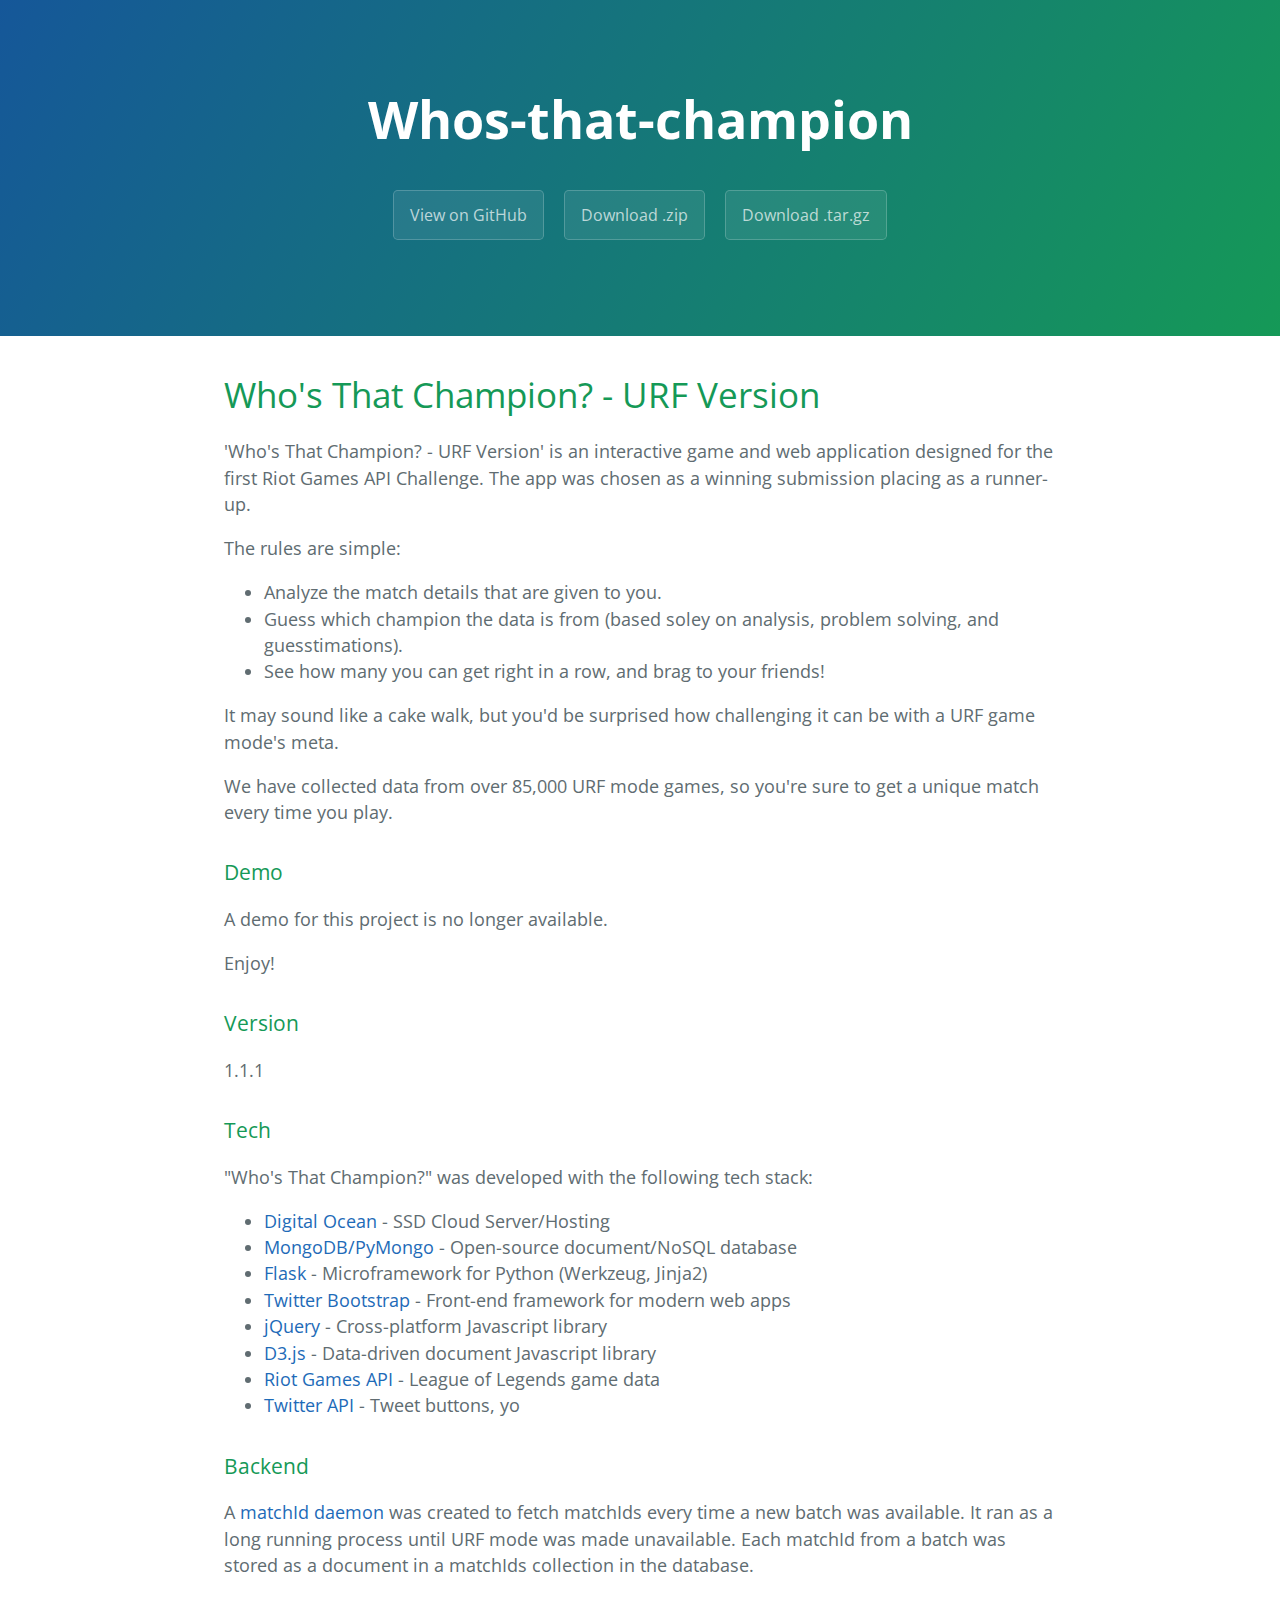
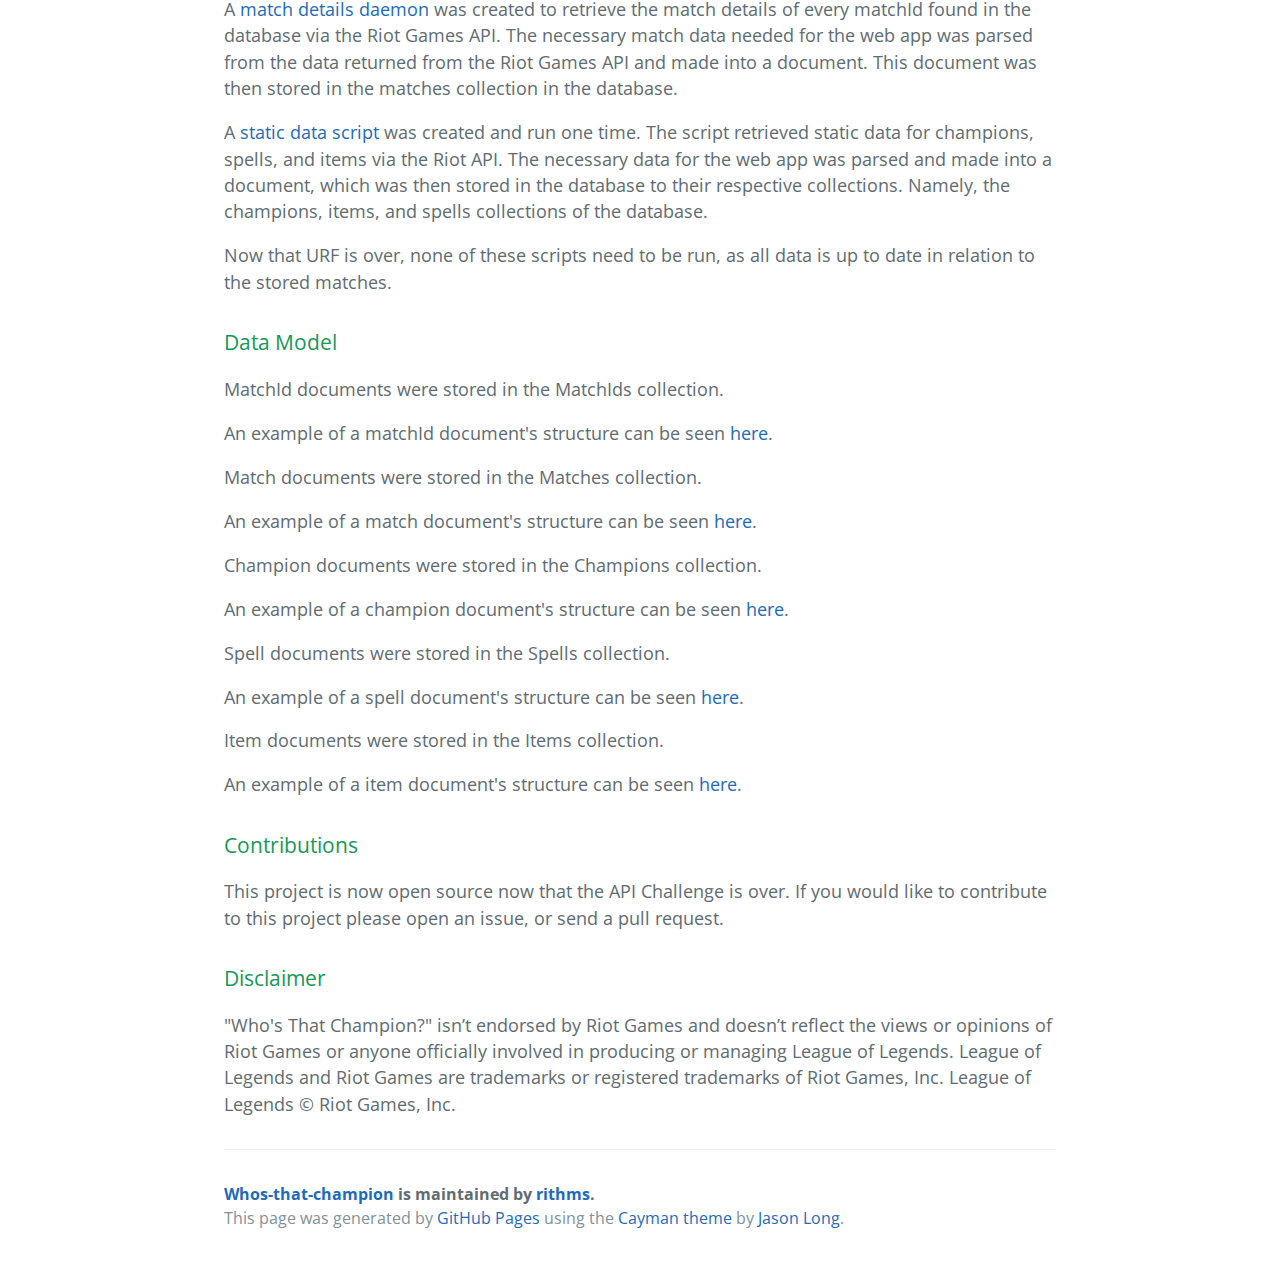
<file: index.html>
<!DOCTYPE html>
<html lang="en-us">
  <head>
    <meta charset="UTF-8">
    <title>Whos-that-champion by rithms</title>
    <meta name="viewport" content="width=device-width, initial-scale=1">
    <link rel="stylesheet" type="text/css" href="stylesheets/normalize.css" media="screen">
    <link href='https://fonts.googleapis.com/css?family=Open+Sans:400,700' rel='stylesheet' type='text/css'>
    <link rel="stylesheet" type="text/css" href="stylesheets/stylesheet.css" media="screen">
    <link rel="stylesheet" type="text/css" href="stylesheets/github-light.css" media="screen">
  </head>
  <body>
    <section class="page-header">
      <h1 class="project-name">Whos-that-champion</h1>
      <h2 class="project-tagline"></h2>
      <a href="https://github.com/rithms/whos-that-champion" class="btn">View on GitHub</a>
      <a href="https://github.com/rithms/whos-that-champion/zipball/master" class="btn">Download .zip</a>
      <a href="https://github.com/rithms/whos-that-champion/tarball/master" class="btn">Download .tar.gz</a>
    </section>

    <section class="main-content">
      <h1>
<a id="whos-that-champion---urf-version" class="anchor" href="#whos-that-champion---urf-version" aria-hidden="true"><span aria-hidden="true" class="octicon octicon-link"></span></a>Who's That Champion? - URF Version</h1>

<p>'Who's That Champion? - URF Version' is an interactive game and web application designed for the first Riot Games API Challenge.
The app was chosen as a winning submission placing as a runner-up.</p>

<p>The rules are simple:</p>

<ul>
<li>Analyze the match details that are given to you.</li>
<li>Guess which champion the data is from (based soley on analysis, problem solving, and guesstimations).</li>
<li>See how many you can get right in a row, and brag to your friends!</li>
</ul>

<p>It may sound like a cake walk, but you'd be surprised how challenging it can be with a URF game mode's meta.</p>

<p>We have collected data from over 85,000 URF mode games, so you're sure to get a unique match every time you play.</p>

<h3>
<a id="demo" class="anchor" href="#demo" aria-hidden="true"><span aria-hidden="true" class="octicon octicon-link"></span></a>Demo</h3>

<p>A demo for this project is no longer available.</p>

<p>Enjoy!</p>

<h3>
<a id="version" class="anchor" href="#version" aria-hidden="true"><span aria-hidden="true" class="octicon octicon-link"></span></a>Version</h3>

<p>1.1.1</p>

<h3>
<a id="tech" class="anchor" href="#tech" aria-hidden="true"><span aria-hidden="true" class="octicon octicon-link"></span></a>Tech</h3>

<p>"Who's That Champion?" was developed with the following tech stack:</p>

<ul>
<li>
<a href="https://www.digitalocean.com/?refcode=487c619b6f74">Digital Ocean</a> - SSD Cloud Server/Hosting</li>
<li>
<a href="https://api.mongodb.org/python/current/">MongoDB/PyMongo</a> - Open-source document/NoSQL database </li>
<li>
<a href="http://flask.pocoo.org/">Flask</a> - Microframework for Python (Werkzeug, Jinja2)</li>
<li>
<a href="http://getbootstrap.com/">Twitter Bootstrap</a> - Front-end framework for modern web apps</li>
<li>
<a href="https://jquery.com/">jQuery</a> - Cross-platform Javascript library</li>
<li>
<a href="http://d3js.org/">D3.js</a> - Data-driven document Javascript library</li>
<li>
<a href="https://developer.riotgames.com/">Riot Games API</a> - League of Legends game data</li>
<li>
<a href="https://dev.twitter.com/web/overview">Twitter API</a> - Tweet buttons, yo</li>
</ul>

<h3>
<a id="backend" class="anchor" href="#backend" aria-hidden="true"><span aria-hidden="true" class="octicon octicon-link"></span></a>Backend</h3>

<p>A <a href="https://github.com/rithms/whos-that-champion/blob/master/FlaskApp/FlaskApp/daemon/match_ids_d.py">matchId daemon</a> was created to fetch matchIds every time a new batch was available. It ran as a long running process until URF mode was 
made unavailable. Each matchId from a batch was stored as a document in a matchIds collection in the database.</p>

<p>A <a href="https://github.com/rithms/whos-that-champion/blob/master/FlaskApp/FlaskApp/daemon/match_details_d.py">match details daemon</a> was created to retrieve the match details of every matchId found in the database via the Riot Games API. The necessary match
data needed for the web app was parsed from the data returned from the Riot Games API and made into a document. This document was then stored in the
matches collection in the database.</p>

<p>A <a href="https://github.com/rithms/whos-that-champion/blob/master/FlaskApp/FlaskApp/scripts/static_data.py">static data script</a> was created and run one time. The script retrieved static data for champions, spells, and items via the Riot API.
The necessary data for the web app was parsed and made into a document, which was then stored in the database to their respective collections. Namely, the champions, items, and spells collections of the database.</p>

<p>Now that URF is over, none of these scripts need to be run, as all data is up to date in relation to the stored matches.</p>

<h3>
<a id="data-model" class="anchor" href="#data-model" aria-hidden="true"><span aria-hidden="true" class="octicon octicon-link"></span></a>Data Model</h3>

<p>MatchId documents were stored in the MatchIds collection.</p>

<p>An example of a matchId document's structure can be seen <a href="http://whosthatchampion.com/example_matchId_document/">here</a>.</p>

<p>Match documents were stored in the Matches collection.</p>

<p>An example of a match document's structure can be seen <a href="http://whosthatchampion.com/example_match_document/">here</a>.</p>

<p>Champion documents were stored in the Champions collection.</p>

<p>An example of a champion document's structure can be seen <a href="http://whosthatchampion.com/example_champion_document/">here</a>.</p>

<p>Spell documents were stored in the Spells collection.</p>

<p>An example of a spell document's structure can be seen <a href="http://whosthatchampion.com/example_spell_document/">here</a>.</p>

<p>Item documents were stored in the Items collection.</p>

<p>An example of a item document's structure can be seen <a href="http://whosthatchampion.com/example_item_document/">here</a>.</p>

<h3>
<a id="contributions" class="anchor" href="#contributions" aria-hidden="true"><span aria-hidden="true" class="octicon octicon-link"></span></a>Contributions</h3>

<p>This project is now open source now that the API Challenge is over.
If you would like to contribute to this project please open an issue, or send a pull request.</p>

<h3>
<a id="disclaimer" class="anchor" href="#disclaimer" aria-hidden="true"><span aria-hidden="true" class="octicon octicon-link"></span></a>Disclaimer</h3>

<p>"Who's That Champion?" isn’t endorsed by Riot Games and doesn’t reflect the views or opinions 
of Riot Games or anyone officially involved in producing or managing League of Legends. League of Legends 
and Riot Games are trademarks or registered trademarks of Riot Games, Inc. League of Legends © Riot Games, Inc.</p>

      <footer class="site-footer">
        <span class="site-footer-owner"><a href="https://github.com/rithms/whos-that-champion">Whos-that-champion</a> is maintained by <a href="https://github.com/rithms">rithms</a>.</span>

        <span class="site-footer-credits">This page was generated by <a href="https://pages.github.com">GitHub Pages</a> using the <a href="https://github.com/jasonlong/cayman-theme">Cayman theme</a> by <a href="https://twitter.com/jasonlong">Jason Long</a>.</span>
      </footer>

    </section>

  
  </body>
</html>
</file>
<file: stylesheets/stylesheet.css>
* {
  box-sizing: border-box; }

body {
  padding: 0;
  margin: 0;
  font-family: "Open Sans", "Helvetica Neue", Helvetica, Arial, sans-serif;
  font-size: 16px;
  line-height: 1.5;
  color: #606c71; }

a {
  color: #1e6bb8;
  text-decoration: none; }
  a:hover {
    text-decoration: underline; }

.btn {
  display: inline-block;
  margin-bottom: 1rem;
  color: rgba(255, 255, 255, 0.7);
  background-color: rgba(255, 255, 255, 0.08);
  border-color: rgba(255, 255, 255, 0.2);
  border-style: solid;
  border-width: 1px;
  border-radius: 0.3rem;
  transition: color 0.2s, background-color 0.2s, border-color 0.2s; }
  .btn + .btn {
    margin-left: 1rem; }

.btn:hover {
  color: rgba(255, 255, 255, 0.8);
  text-decoration: none;
  background-color: rgba(255, 255, 255, 0.2);
  border-color: rgba(255, 255, 255, 0.3); }

@media screen and (min-width: 64em) {
  .btn {
    padding: 0.75rem 1rem; } }

@media screen and (min-width: 42em) and (max-width: 64em) {
  .btn {
    padding: 0.6rem 0.9rem;
    font-size: 0.9rem; } }

@media screen and (max-width: 42em) {
  .btn {
    display: block;
    width: 100%;
    padding: 0.75rem;
    font-size: 0.9rem; }
    .btn + .btn {
      margin-top: 1rem;
      margin-left: 0; } }

.page-header {
  color: #fff;
  text-align: center;
  background-color: #159957;
  background-image: linear-gradient(120deg, #155799, #159957); }

@media screen and (min-width: 64em) {
  .page-header {
    padding: 5rem 6rem; } }

@media screen and (min-width: 42em) and (max-width: 64em) {
  .page-header {
    padding: 3rem 4rem; } }

@media screen and (max-width: 42em) {
  .page-header {
    padding: 2rem 1rem; } }

.project-name {
  margin-top: 0;
  margin-bottom: 0.1rem; }

@media screen and (min-width: 64em) {
  .project-name {
    font-size: 3.25rem; } }

@media screen and (min-width: 42em) and (max-width: 64em) {
  .project-name {
    font-size: 2.25rem; } }

@media screen and (max-width: 42em) {
  .project-name {
    font-size: 1.75rem; } }

.project-tagline {
  margin-bottom: 2rem;
  font-weight: normal;
  opacity: 0.7; }

@media screen and (min-width: 64em) {
  .project-tagline {
    font-size: 1.25rem; } }

@media screen and (min-width: 42em) and (max-width: 64em) {
  .project-tagline {
    font-size: 1.15rem; } }

@media screen and (max-width: 42em) {
  .project-tagline {
    font-size: 1rem; } }

.main-content :first-child {
  margin-top: 0; }
.main-content img {
  max-width: 100%; }
.main-content h1, .main-content h2, .main-content h3, .main-content h4, .main-content h5, .main-content h6 {
  margin-top: 2rem;
  margin-bottom: 1rem;
  font-weight: normal;
  color: #159957; }
.main-content p {
  margin-bottom: 1em; }
.main-content code {
  padding: 2px 4px;
  font-family: Consolas, "Liberation Mono", Menlo, Courier, monospace;
  font-size: 0.9rem;
  color: #383e41;
  background-color: #f3f6fa;
  border-radius: 0.3rem; }
.main-content pre {
  padding: 0.8rem;
  margin-top: 0;
  margin-bottom: 1rem;
  font: 1rem Consolas, "Liberation Mono", Menlo, Courier, monospace;
  color: #567482;
  word-wrap: normal;
  background-color: #f3f6fa;
  border: solid 1px #dce6f0;
  border-radius: 0.3rem; }
  .main-content pre > code {
    padding: 0;
    margin: 0;
    font-size: 0.9rem;
    color: #567482;
    word-break: normal;
    white-space: pre;
    background: transparent;
    border: 0; }
.main-content .highlight {
  margin-bottom: 1rem; }
  .main-content .highlight pre {
    margin-bottom: 0;
    word-break: normal; }
.main-content .highlight pre, .main-content pre {
  padding: 0.8rem;
  overflow: auto;
  font-size: 0.9rem;
  line-height: 1.45;
  border-radius: 0.3rem; }
.main-content pre code, .main-content pre tt {
  display: inline;
  max-width: initial;
  padding: 0;
  margin: 0;
  overflow: initial;
  line-height: inherit;
  word-wrap: normal;
  background-color: transparent;
  border: 0; }
  .main-content pre code:before, .main-content pre code:after, .main-content pre tt:before, .main-content pre tt:after {
    content: normal; }
.main-content ul, .main-content ol {
  margin-top: 0; }
.main-content blockquote {
  padding: 0 1rem;
  margin-left: 0;
  color: #819198;
  border-left: 0.3rem solid #dce6f0; }
  .main-content blockquote > :first-child {
    margin-top: 0; }
  .main-content blockquote > :last-child {
    margin-bottom: 0; }
.main-content table {
  display: block;
  width: 100%;
  overflow: auto;
  word-break: normal;
  word-break: keep-all; }
  .main-content table th {
    font-weight: bold; }
  .main-content table th, .main-content table td {
    padding: 0.5rem 1rem;
    border: 1px solid #e9ebec; }
.main-content dl {
  padding: 0; }
  .main-content dl dt {
    padding: 0;
    margin-top: 1rem;
    font-size: 1rem;
    font-weight: bold; }
  .main-content dl dd {
    padding: 0;
    margin-bottom: 1rem; }
.main-content hr {
  height: 2px;
  padding: 0;
  margin: 1rem 0;
  background-color: #eff0f1;
  border: 0; }

@media screen and (min-width: 64em) {
  .main-content {
    max-width: 64rem;
    padding: 2rem 6rem;
    margin: 0 auto;
    font-size: 1.1rem; } }

@media screen and (min-width: 42em) and (max-width: 64em) {
  .main-content {
    padding: 2rem 4rem;
    font-size: 1.1rem; } }

@media screen and (max-width: 42em) {
  .main-content {
    padding: 2rem 1rem;
    font-size: 1rem; } }

.site-footer {
  padding-top: 2rem;
  margin-top: 2rem;
  border-top: solid 1px #eff0f1; }

.site-footer-owner {
  display: block;
  font-weight: bold; }

.site-footer-credits {
  color: #819198; }

@media screen and (min-width: 64em) {
  .site-footer {
    font-size: 1rem; } }

@media screen and (min-width: 42em) and (max-width: 64em) {
  .site-footer {
    font-size: 1rem; } }

@media screen and (max-width: 42em) {
  .site-footer {
    font-size: 0.9rem; } }
</file>
<file: stylesheets/github-light.css>
/*
The MIT License (MIT)

Copyright (c) 2016 GitHub, Inc.

Permission is hereby granted, free of charge, to any person obtaining a copy
of this software and associated documentation files (the "Software"), to deal
in the Software without restriction, including without limitation the rights
to use, copy, modify, merge, publish, distribute, sublicense, and/or sell
copies of the Software, and to permit persons to whom the Software is
furnished to do so, subject to the following conditions:

The above copyright notice and this permission notice shall be included in all
copies or substantial portions of the Software.

THE SOFTWARE IS PROVIDED "AS IS", WITHOUT WARRANTY OF ANY KIND, EXPRESS OR
IMPLIED, INCLUDING BUT NOT LIMITED TO THE WARRANTIES OF MERCHANTABILITY,
FITNESS FOR A PARTICULAR PURPOSE AND NONINFRINGEMENT. IN NO EVENT SHALL THE
AUTHORS OR COPYRIGHT HOLDERS BE LIABLE FOR ANY CLAIM, DAMAGES OR OTHER
LIABILITY, WHETHER IN AN ACTION OF CONTRACT, TORT OR OTHERWISE, ARISING FROM,
OUT OF OR IN CONNECTION WITH THE SOFTWARE OR THE USE OR OTHER DEALINGS IN THE
SOFTWARE.

*/

.pl-c /* comment */ {
  color: #969896;
}

.pl-c1 /* constant, variable.other.constant, support, meta.property-name, support.constant, support.variable, meta.module-reference, markup.raw, meta.diff.header */,
.pl-s .pl-v /* string variable */ {
  color: #0086b3;
}

.pl-e /* entity */,
.pl-en /* entity.name */ {
  color: #795da3;
}

.pl-smi /* variable.parameter.function, storage.modifier.package, storage.modifier.import, storage.type.java, variable.other */,
.pl-s .pl-s1 /* string source */ {
  color: #333;
}

.pl-ent /* entity.name.tag */ {
  color: #63a35c;
}

.pl-k /* keyword, storage, storage.type */ {
  color: #a71d5d;
}

.pl-s /* string */,
.pl-pds /* punctuation.definition.string, string.regexp.character-class */,
.pl-s .pl-pse .pl-s1 /* string punctuation.section.embedded source */,
.pl-sr /* string.regexp */,
.pl-sr .pl-cce /* string.regexp constant.character.escape */,
.pl-sr .pl-sre /* string.regexp source.ruby.embedded */,
.pl-sr .pl-sra /* string.regexp string.regexp.arbitrary-repitition */ {
  color: #183691;
}

.pl-v /* variable */ {
  color: #ed6a43;
}

.pl-id /* invalid.deprecated */ {
  color: #b52a1d;
}

.pl-ii /* invalid.illegal */ {
  color: #f8f8f8;
  background-color: #b52a1d;
}

.pl-sr .pl-cce /* string.regexp constant.character.escape */ {
  font-weight: bold;
  color: #63a35c;
}

.pl-ml /* markup.list */ {
  color: #693a17;
}

.pl-mh /* markup.heading */,
.pl-mh .pl-en /* markup.heading entity.name */,
.pl-ms /* meta.separator */ {
  font-weight: bold;
  color: #1d3e81;
}

.pl-mq /* markup.quote */ {
  color: #008080;
}

.pl-mi /* markup.italic */ {
  font-style: italic;
  color: #333;
}

.pl-mb /* markup.bold */ {
  font-weight: bold;
  color: #333;
}

.pl-md /* markup.deleted, meta.diff.header.from-file */ {
  color: #bd2c00;
  background-color: #ffecec;
}

.pl-mi1 /* markup.inserted, meta.diff.header.to-file */ {
  color: #55a532;
  background-color: #eaffea;
}

.pl-mdr /* meta.diff.range */ {
  font-weight: bold;
  color: #795da3;
}

.pl-mo /* meta.output */ {
  color: #1d3e81;
}
</file>
